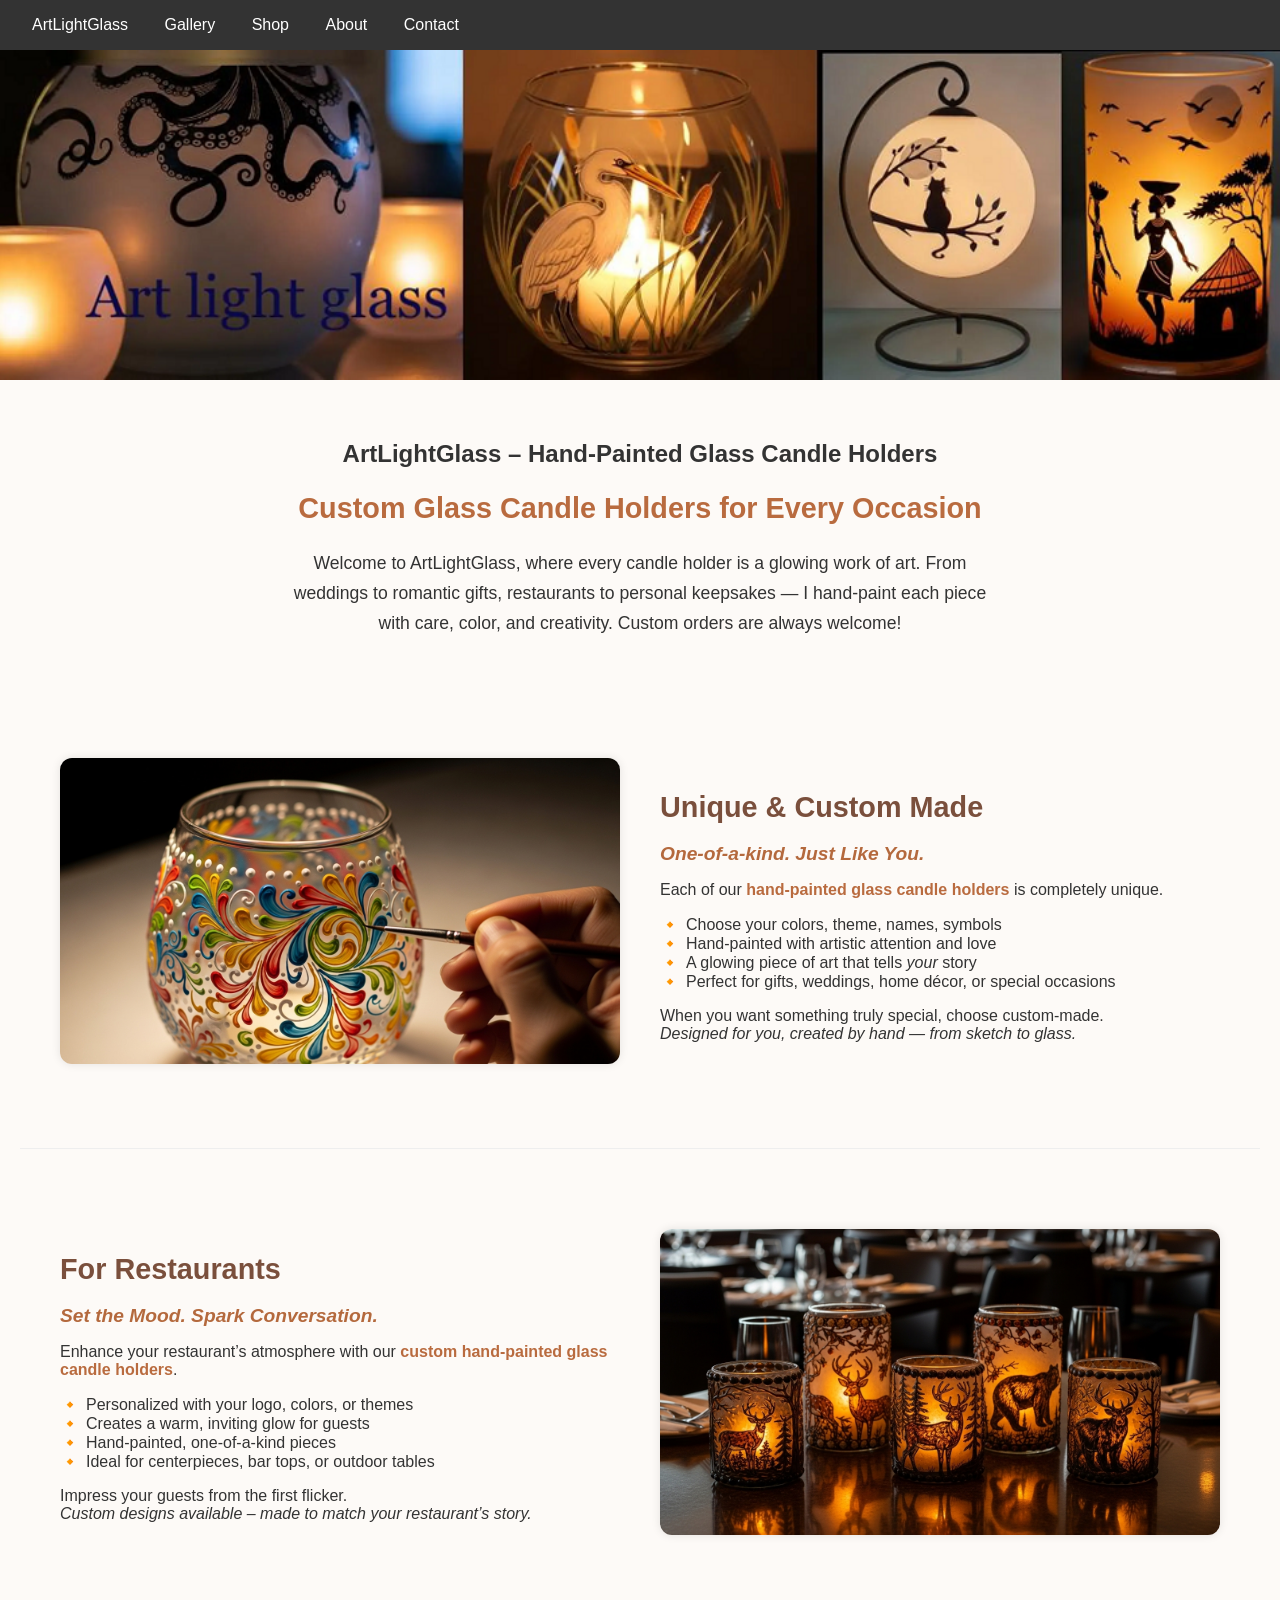
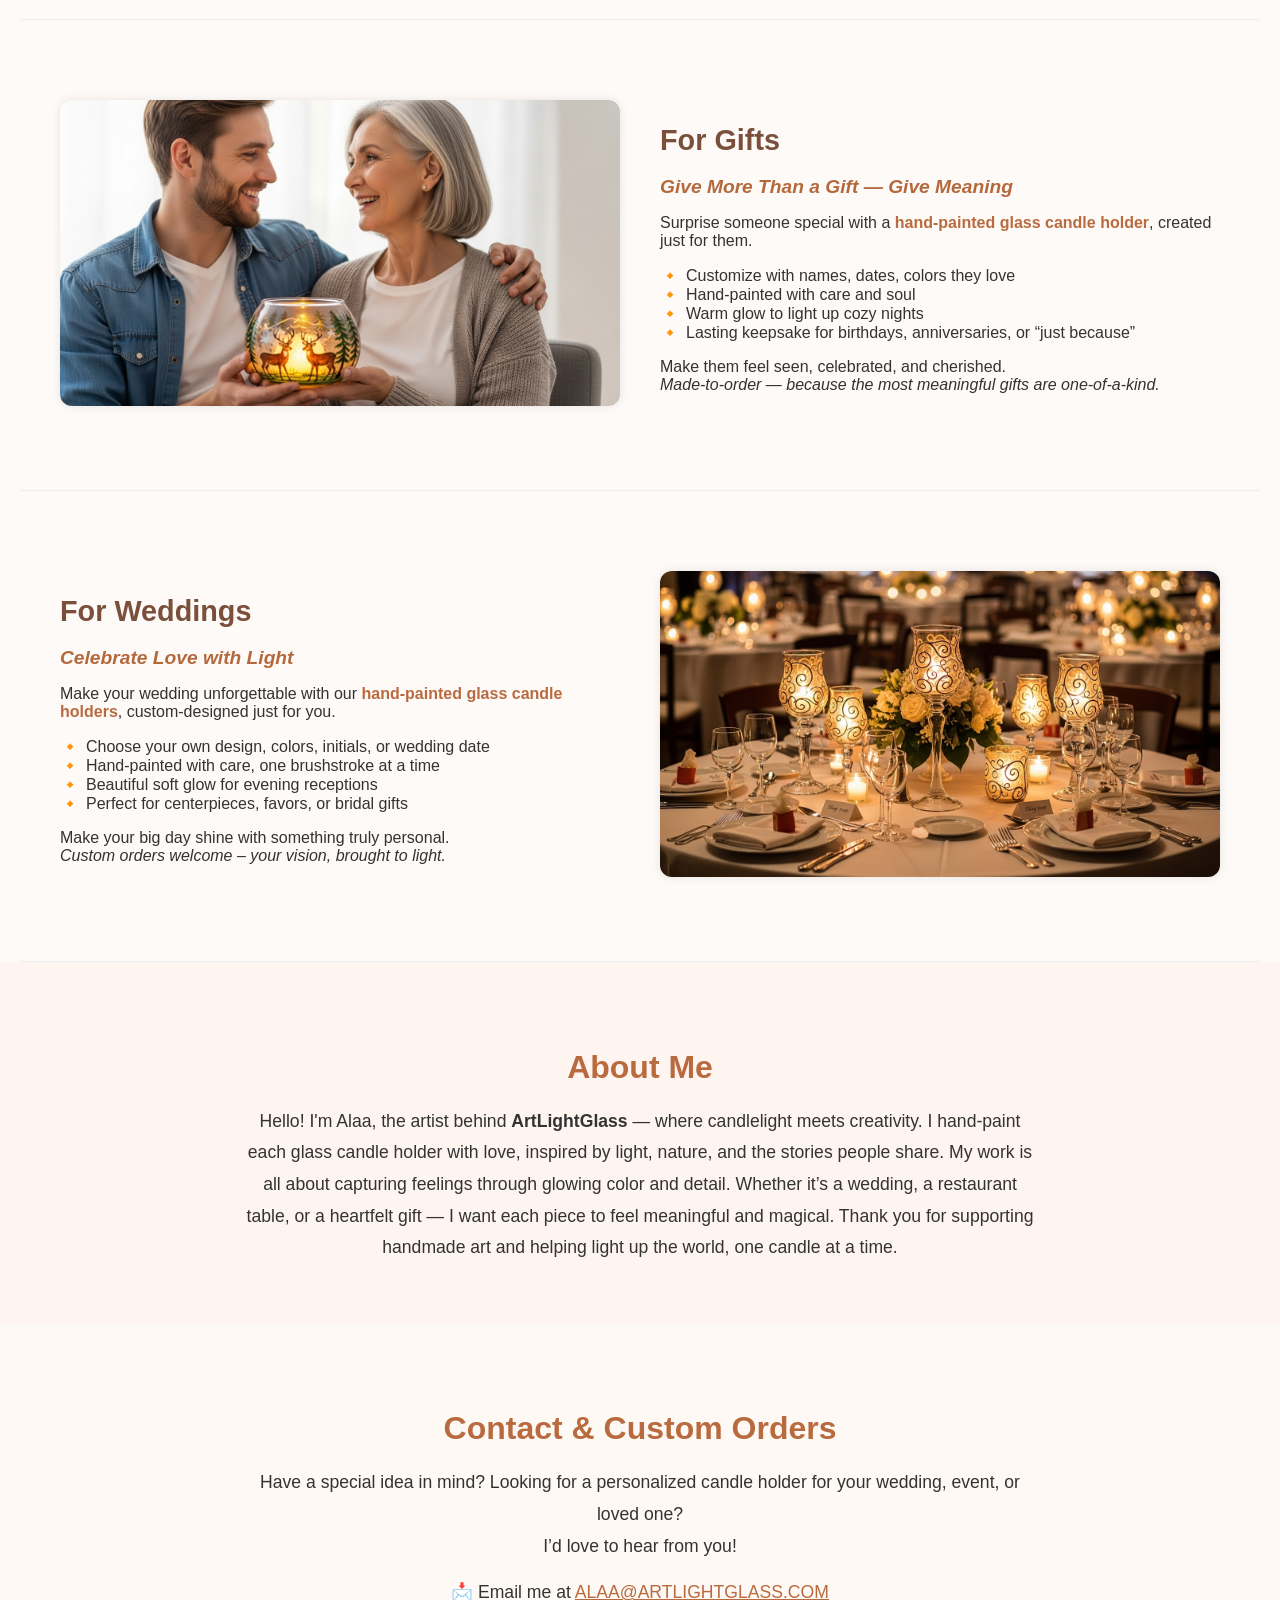
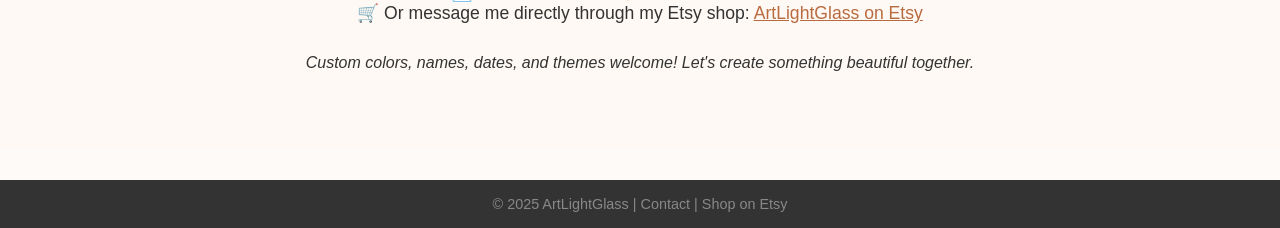
<file: index.html>
<!DOCTYPE html>
<html lang="en">
<head>
  <meta charset="UTF-8">
  <meta name="viewport" content="width=device-width, initial-scale=1.0">
  <meta name="description" content="Shop unique, hand-painted glass candle holders for weddings, gifts, restaurants, and custom orders. Made with love by ArtLightGlass.">
  <meta name="keywords" content="glass candle holders, hand-painted candles, wedding decor, custom candle gifts, ArtLightGlass, glass art, Etsy candle holder">
  <meta property="og:title" content="Hand-Painted Candle Holders | ArtLightGlass">
  <meta property="og:description" content="Elegant, handmade glass candle holders for weddings, gifts, and custom decor.">
  <meta property="og:image" content="https://artlightglass.com/images/preview.jpg">
  <meta property="og:url" content="https://artlightglass.com">
  <link rel="icon" type="image/png" href="/images/logo.jpg">
<link rel="apple-touch-icon" href="/images/logo.png"> <!-- for iPhone/iPad -->
<meta name="theme-color" content="#b96b3f"> <!-- browser color on mobile -->

  <style>
    body {
      margin: 0;
      font-family: 'Segoe UI', sans-serif;
      background-color: #fffdf8;
      color: #333;
    }
   
    header h1 {
      color: #b96b3f;
      font-size: 2em;
    }
    .intro {
      text-align: center;
      padding: 40px 20px;
    }
    .intro h2 {
      color: #b96b3f;
      font-size: 1.8em;
    }
    .intro p {
      max-width: 700px;
      margin: auto;
      font-size: 1.1em;
      line-height: 1.7;
    }
    .gallery {
      display: flex;
      flex-wrap: wrap;
      justify-content: center;
      gap: 20px;
      padding: 30px;
    }
    .gallery img {
      width: 300px;
      height: auto;
      border-radius: 10px;
      box-shadow: 0 4px 10px rgba(0,0,0,0.1);
    }

 a {
      color: #888;
      text-decoration: none;
    }
    a:hover {
      text-decoration: underline;
    }

    footer {
      text-align: center;
      padding: 30px;
      background: #fafafa;
      font-size: 0.9em;
      color: #888;
    }
   body { font-family: sans-serif; margin:0; }
    nav { background:#333; color:#fff; padding:1rem; }
    nav a { color:#fff; margin:0 1rem; text-decoration:none; }
   
    .hero img { width:100%; height:auto; display:block; }
    .hero .cta { position:absolute; bottom:20px; left:20px; background:#fff; padding:1rem; }
    .gallery { display:grid; grid-template-columns:repeat(auto-fit, minmax(200px,1fr)); gap:1rem; padding:1rem; }
    .gallery img { width:100%; height:auto; }
    .section { padding:2rem 1rem; }
    .products li { list-style:none; padding:0.5rem 0; }
    footer { background:#333; padding:1rem; text-align:center; margin-top:2rem; }
.slideshow-container {
  position: relative;
  width: 100%;
  height: 330px; /* You can change this to 300, 400, etc. */
  overflow: hidden;
}

.slide {
  position: absolute;
  width: 100%;
  height: 100%;
  object-fit: cover; /* fills area, may crop edges */
  opacity: 0;
  transition: opacity 1s ease-in-out;
}

.slide.active {
  opacity: 1;
}
 body {
      font-family: 'Segoe UI', sans-serif;
      background-color: #fdfaf7;
      color: #333;
      margin: 0;
      padding: 0;
    }

    .section {
      display: flex;
      flex-wrap: wrap;
      justify-content: center;
      align-items: center;
      padding: 60px 20px;
      max-width: 1200px;
      margin: auto;
      border-bottom: 1px solid #eee;
    }

    .section:nth-child(even) {
      flex-direction: row-reverse;
    }

    .text {
      flex: 1 1 400px;
      padding: 20px;
    }

    .text h2 {
      font-size: 1.8em;
      color: #7a4f3c;
      margin-bottom: 10px;
    }

    .text h3 {
      font-size: 1.2em;
      color: #b4693d;
      font-style: italic;
      margin-bottom: 15px;
    }

    .text ul {
      list-style: none;
      padding: 0;
    }

    .text ul li::before {
      content: "🔸";
      margin-right: 6px;
    }

    .highlight {
      color: #b96b3f;
      font-weight: bold;
    }

    .image {
      flex: 1 1 400px;
      padding: 20px;
      text-align: center;
    }

    .image img {
      max-width: 100%;
      height: auto;
      border-radius: 12px;
      box-shadow: 0 0 10px rgba(0,0,0,0.1);
    }
</style>
</head>
<body>
  <nav>
    <a href="index.html">ArtLightGlass</a>
    <a href="galary.html">Gallery</a>
    <a href="shop.html">Shop</a>
    <a href="#about">About</a>
    <a href="#contact">Contact</a>

  </nav>
  
      <header class="slideshow-container">
  <img class="slide" src="Hand-painted-glass.png" width="50%" height="50" alt="Hand-painted-glass Slide 2" />
  <img class="slide active" src="Unique-Gift.png" width="100%" height="50" alt="Hand-painted-glass Slide 1" />
  <img class="slide" src="Hand-painted-candle-holder.png" width="100%" height="100" alt="Hand painted candle holder slide 3" />
  
  
</header>
 <section class="intro">
<h1>ArtLightGlass – Hand-Painted Glass Candle Holders</h1>
    <h2>Custom Glass Candle Holders for Every Occasion</h2>
    <p>
      Welcome to ArtLightGlass, where every candle holder is a glowing work of art. From weddings to romantic gifts, restaurants to personal keepsakes — I hand-paint each piece with care, color, and creativity. Custom orders are always welcome!
    </p>
  </section>
 <div class="section">
    <div class="text">
      <h2> Unique & Custom Made</h2>
      <h3>One-of-a-kind. Just Like You.</h3>
      <p>Each of our <span class="highlight">hand-painted glass candle holders</span> is completely unique.</p>
      <ul>
        <li>Choose your colors, theme, names, symbols</li>
        <li>Hand-painted with artistic attention and love</li>
        <li>A glowing piece of art that tells <em>your</em> story</li>
        <li>Perfect for gifts, weddings, home décor, or special occasions</li>
      </ul>
      <p> When you want something truly special, choose custom-made.<br>
       <em>Designed for you, created by hand — from sketch to glass.</em></p>
    </div>
    <div class="image">
      <img src="handpaint.png" alt="Custom Candle Holder">
    </div>
</div>

  <!-- Section 2: Restaurants -->
  <div class="section">
    <div class="text">
      <h2> For Restaurants</h2>
      <h3>Set the Mood. Spark Conversation.</h3>
      <p>Enhance your restaurant’s atmosphere with our <span class="highlight">custom hand-painted glass candle holders</span>.</p>
      <ul>
        <li>Personalized with your logo, colors, or themes</li>
        <li>Creates a warm, inviting glow for guests</li>
        <li>Hand-painted, one-of-a-kind pieces</li>
        <li>Ideal for centerpieces, bar tops, or outdoor tables</li>
      </ul>
      <p> Impress your guests from the first flicker.<br>
       <em>Custom designs available – made to match your restaurant’s story.</em></p>
    </div>
    <div class="image">
      <img src="Restaurants-Decor.png" alt="Restaurant Candle Holder">
    </div>
  </div>

  <!-- Section 3: Gifts -->
  <div class="section">
    <div class="text">
      <h2> For Gifts</h2>
      <h3>Give More Than a Gift — Give Meaning</h3>
      <p>Surprise someone special with a <span class="highlight">hand-painted glass candle holder</span>, created just for them.</p>
      <ul>
        <li>Customize with names, dates, colors they love</li>
        <li>Hand-painted with care and soul</li>
        <li>Warm glow to light up cozy nights</li>
        <li>Lasting keepsake for birthdays, anniversaries, or “just because”</li>
      </ul>
      <p> Make them feel seen, celebrated, and cherished.<br>
       <em>Made-to-order — because the most meaningful gifts are one-of-a-kind.</em></p>
    </div>
    <div class="image">
      <img src="gift2.png" alt="Gift Candle Holder">
    </div>
  </div>

  <!-- Section 4: Custom Made -->
 <div class="section">
    <div class="text">
      <h2> For Weddings</h2>
      <h3>Celebrate Love with Light</h3>
      <p>Make your wedding unforgettable with our <span class="highlight">hand-painted glass candle holders</span>, custom-designed just for you.</p>
      <ul>
        <li>Choose your own design, colors, initials, or wedding date</li>
        <li>Hand-painted with care, one brushstroke at a time</li>
        <li>Beautiful soft glow for evening receptions</li>
        <li>Perfect for centerpieces, favors, or bridal gifts</li>
      </ul>
      <p> Make your big day shine with something truly personal.<br>
       <em>Custom orders welcome – your vision, brought to light.</em></p>
    </div>
    <div class="image">
      <img src="custom-candle-holders-for-weddings.png" alt="Wedding Candle Holder">
    </div>
  
  </div> 

  <section style="text-align: center; padding: 60px 20px; background-color: #fff5f0; color: #333;">
  <h2 style="font-size: 2em; color: #b96b3f; margin-bottom: 20px;">About Me</h2>
  <p style="max-width: 800px; margin: auto; font-size: 1.1em; line-height: 1.8;">
    Hello! I'm Alaa, the artist behind <strong>ArtLightGlass</strong> — where candlelight meets creativity.  
    I hand-paint each glass candle holder with love, inspired by light, nature, and the stories people share.  
    My work is all about capturing feelings through glowing color and detail.  
    Whether it’s a wedding, a restaurant table, or a heartfelt gift — I want each piece to feel meaningful and magical.  
    Thank you for supporting handmade art and helping light up the world, one candle at a time.  
  </p>
</section>
  

<section style="text-align: center; padding: 60px 20px; background-color: #fef9f4; color: #333;">
  <h2 style="font-size: 2em; color: #b96b3f; margin-bottom: 20px;">Contact & Custom Orders</h2>
  <p style="max-width: 800px; margin: auto; font-size: 1.1em; line-height: 1.8;">
    Have a special idea in mind? Looking for a personalized candle holder for your wedding, event, or loved one?<br>
    I’d love to hear from you!
  </p>
  <p style="margin-top: 20px; font-size: 1.1em;">
    📩 Email me at <a href="mailto:alaa.h.abdul@outlook.com" style="color: #b96b3f; text-decoration: underline;">ALAA@ARTLIGHTGLASS.COM</a><br>
    🛒 Or message me directly through my Etsy shop:
    <a href="https://www.etsy.com/shop/ArtLightGlass" target="_blank" style="color: #b96b3f; text-decoration: underline;">
      ArtLightGlass on Etsy
    </a>
  </p>
  <p style="margin-top: 30px; font-style: italic;">
    Custom colors, names, dates, and themes welcome! Let's create something beautiful together.
  </p>
</section>
  <footer>
    &copy; 2025 ArtLightGlass | <a href="mailto:alaa.h.abdul@outlook.com">Contact</a> | <a href="https://www.etsy.com/shop/ArtLightGlass" target="_blank">Shop on Etsy</a>
  </footer>
<script>
  let slides = document.querySelectorAll(".slide");
  let current = 0;

  function showSlide(index) {
    slides.forEach((slide, i) => {
      slide.classList.toggle("active", i === index);
    });
  }

  function nextSlide() {
    current = (current + 1) % slides.length;
    showSlide(current);
  }

  // Start slideshow
  showSlide(current);
  setInterval(nextSlide, 4000); // change slide every 4 seconds

</script>
<script type="application/ld+json">
{
  "@context": "https://schema.org",
  "@type": "Organization",
  "url": "https://www.artlightglass.com",
  "logo": "https://www.artlightglass.com/images/logo.png"
}
</script>

</body>
</html>
</file>
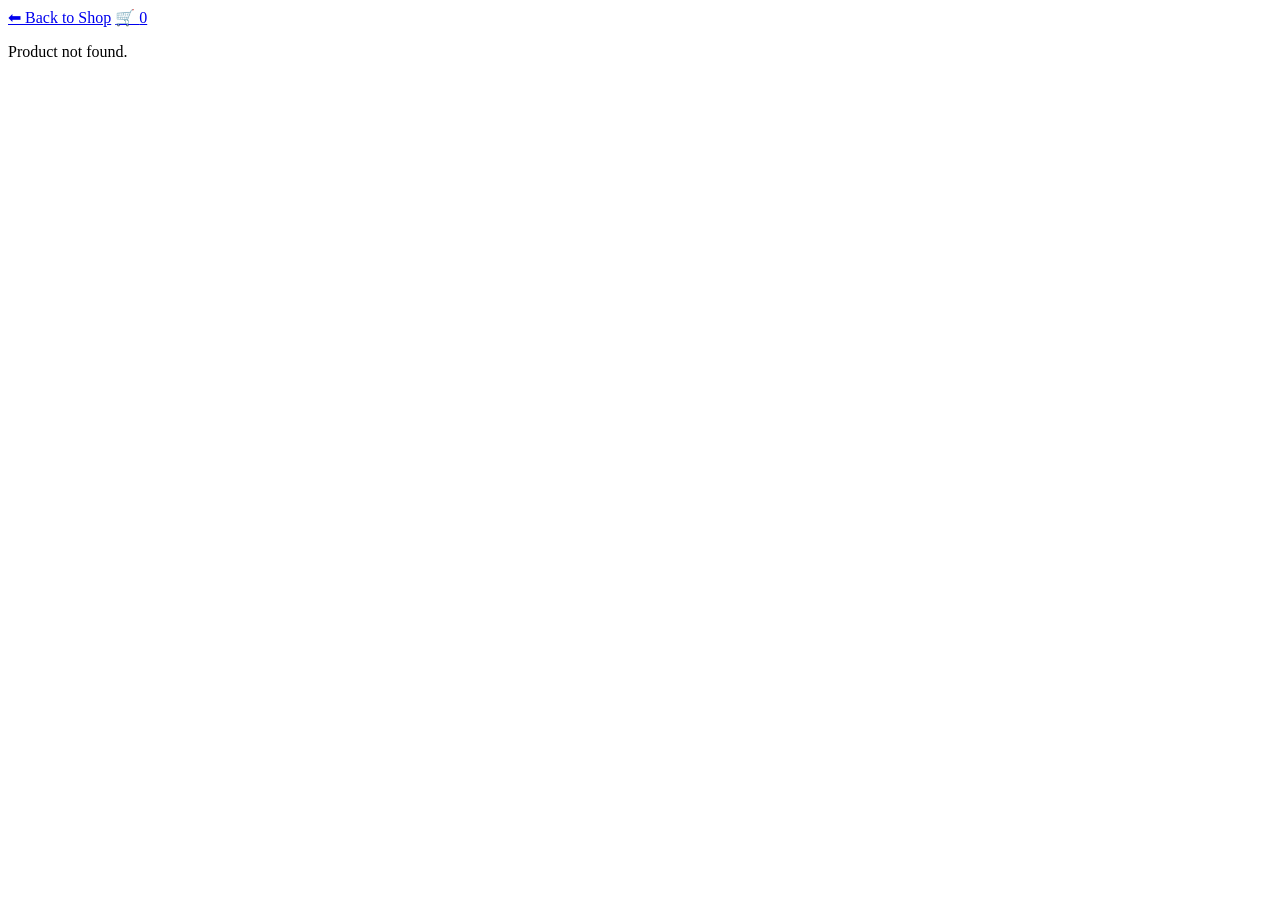
<file: product.html>
<!DOCTYPE html>
<html lang="en">
<head>
  <meta charset="UTF-8">
  <meta name="viewport" content="width=device-width, initial-scale=1.0">
  <title>Product | ArtLightGlass</title>
  <link rel="stylesheet" href="style.css">
</head>
<body>
  <header>
    <a href="shop.html">⬅ Back to Shop</a>
    <a href="cart.html" id="cartIcon">🛒 <span id="cartCount">0</span></a>
  </header>

  <section id="productDetail"></section>

  <script>
    async function loadProduct() {
      const params = new URLSearchParams(window.location.search);
      const id = params.get("id");
      const res = await fetch("products.json");
      const products = await res.json();
      const product = products.find(p => p.id === id);

      if (!product) return document.getElementById("productDetail").innerHTML = "<p>Product not found.</p>";

      document.title = product.title + " | ArtLightGlass";

      document.getElementById("productDetail").innerHTML = `
        <h1>${product.title}</h1>
        <div class="gallery">
          ${product.images.map(img => `<img src="${img}" alt="${product.title}">`).join("")}
        </div>
        <p>${product.description}</p>
        <p><strong>Price:</strong> $${product.price.toFixed(2)}</p>
        <label>Quantity: <input type="number" id="qty" value="1" min="1"></label>
        <button onclick="addToCart('${product.id}')">Add to Cart</button>
      `;
    }
    loadProduct();

    function addToCart(id) {
      let cart = JSON.parse(localStorage.getItem("cart")) || {};
      let qty = parseInt(document.getElementById("qty").value);
      cart[id] = (cart[id] || 0) + qty;
      localStorage.setItem("cart", JSON.stringify(cart));
      alert("Added to cart!");
    }
  </script>
</body>
</html>
</file>
<file: style.css>
.hero-banner {
  width: 100%;
  max-height: 400px;
  overflow: hidden;
  display: flex;
  justify-content: center;
  align-items: center;
  background-color: #111; /* fallback background */
}

.banner-image {
  width: 100%;
  height: auto;
  object-fit: cover;
}
.slideshow-container {
  position: relative;
  width: 100%;
  height: 250px;
  overflow: hidden;
}

.slide {
  position: absolute;
  width: 100%;
  height: 100%;
  object-fit: cover;
  opacity: 0;
  transition: opacity 1s ease-in-out;
}

.slide.active {
  opacity: 1;
}
</file>
